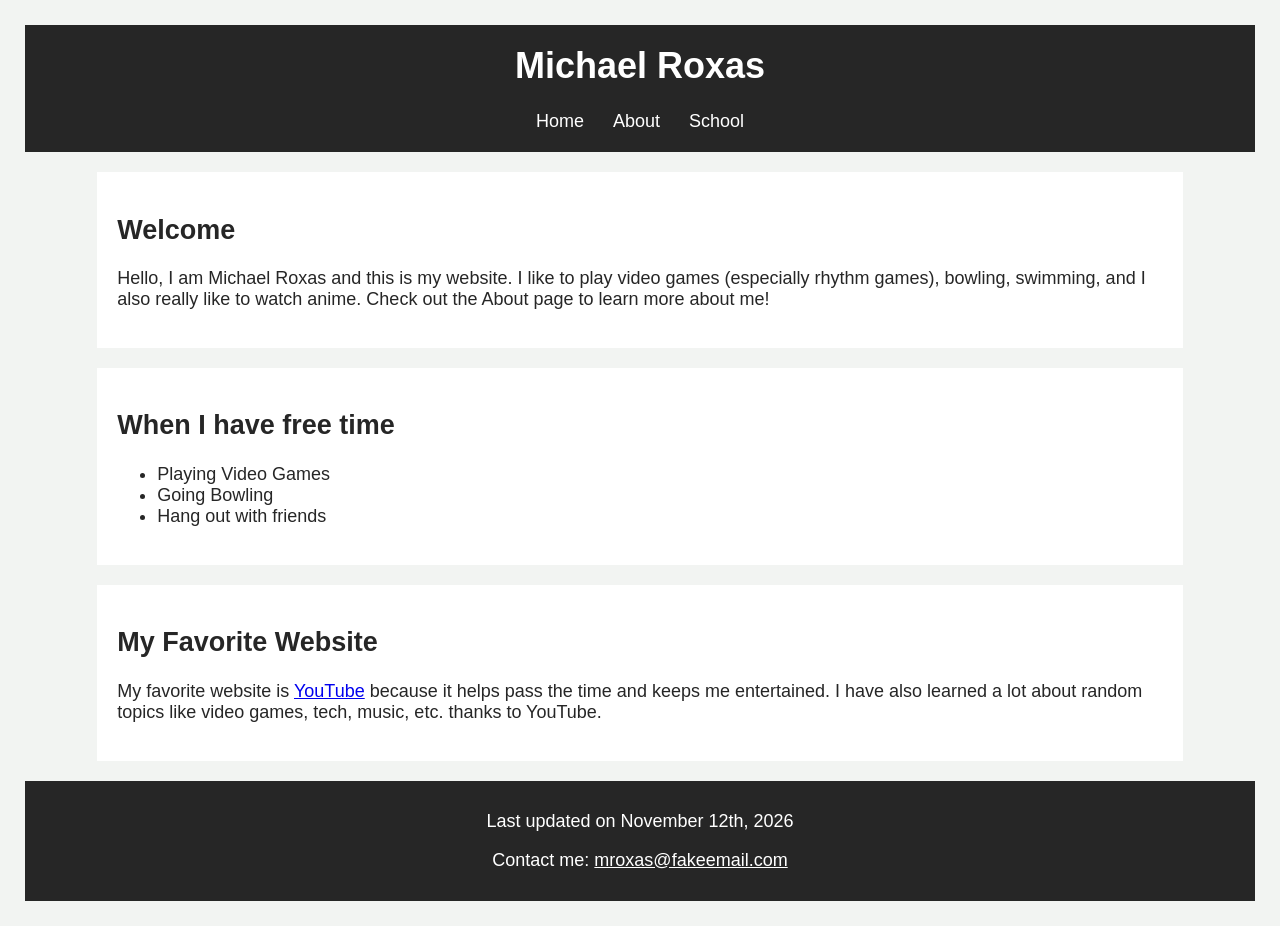
<file: index.html>
<!DOCTYPE html>
<html lang="en">
  <head>
    <meta charset="utf-8">
    <title>Michael Roxas</title>
    <link rel="stylesheet" href="styles.css">
  </head>
  <body>
    <header>
      <h1>Michael Roxas</h1>
      <nav>
        <ul>
          <li><a href="index.html">Home</a></li>
          <li><a href="about.html">About</a></li>
          <li><a href="#">School</a></li>
        </ul>
      </nav>
    </header>

    <main>
      <section>
        <h2>Welcome</h2>
        <p>
          Hello, I am Michael Roxas and this is my website. I like to play video
          games (especially rhythm games), bowling, swimming, and I also really
          like to watch anime. Check out the About page to learn more about me!
        </p>
      </section>

      <section>
        <h2>When I have free time</h2>
        <ul>
          <li>Playing Video Games</li>
          <li>Going Bowling</li>
          <li>Hang out with friends</li>
        </ul>
      </section>

      <section>
        <h2>My Favorite Website</h2>
        <p>
          My favorite website is
          <a href="https://www.youtube.com/">YouTube</a> because it helps pass the time and keeps me entertained.
          I have also learned a lot about random topics like video games, tech, music, etc. thanks to YouTube.
        </p>
      </section>
    </main>

    <footer>
      <p>Last updated on November 12th, 2026</p>
      <p>Contact me: <a href="mailto:mroxas@fakeemail.com">mroxas@fakeemail.com</a></p>
    </footer>
  </body>
</html>
</file>
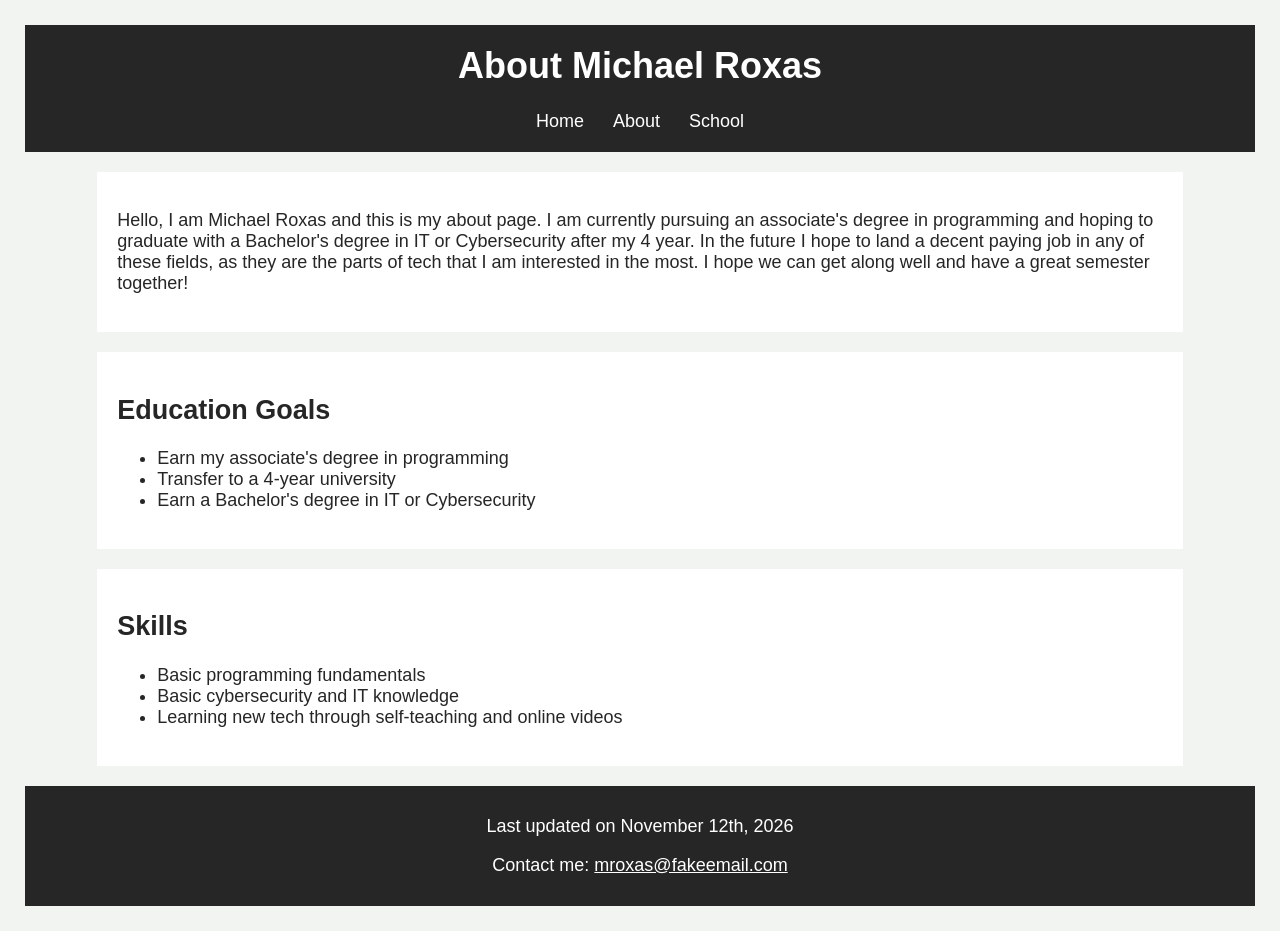
<file: about.html>
<!DOCTYPE html>
<html lang="en">
  <head>
    <meta charset="utf-8">
    <title>About Michael Roxas</title>
    <link rel="stylesheet" href="styles.css">
  </head>
  <body>
    <header>
      <h1>About Michael Roxas</h1>
      <nav>
        <ul>
          <li><a href="index.html">Home</a></li>
          <li><a href="about.html">About</a></li>
          <li><a href="#">School</a></li>
        </ul>
      </nav>
    </header>

    <main>
      <section>
        <p>
          Hello, I am Michael Roxas and this is my about page. I am currently
          pursuing an associate's degree in programming and hoping to graduate
          with a Bachelor's degree in IT or Cybersecurity after my 4 year. In the
          future I hope to land a decent paying job in any of these fields, as
          they are the parts of tech that I am interested in the most. I hope we
          can get along well and have a great semester together!
        </p>
      </section>

      <section>
        <h2>Education Goals</h2>
        <ul>
          <li>Earn my associate's degree in programming</li>
          <li>Transfer to a 4-year university</li>
          <li>Earn a Bachelor's degree in IT or Cybersecurity</li>
        </ul>
      </section>

      <section>
        <h2>Skills</h2>
        <ul>
          <li>Basic programming fundamentals</li>
          <li>Basic cybersecurity and IT knowledge</li>
          <li>Learning new tech through self-teaching and online videos</li>
        </ul>
      </section>
    </main>

    <footer>
      <p>Last updated on November 12th, 2026</p>
      <p>Contact me: <a href="mailto:mroxas@fakeemail.com">mroxas@fakeemail.com</a></p>
    </footer>
  </body>
</html>
</file>
<file: styles.css>
/* Body */
body {
  font-family: Calibri, Helvetica, sans-serif;
  font-size: 18px;
  color: #262626;
  background-color: #f2f4f2;
  padding: 25px;
  margin: 0;
}

/* Header */
header {
  background-color: #262626;
  color: #ffffff;
  padding: 20px;
  text-align: center;
}

/* Main heading */
h1 {
  font-size: 2em;
  color: #ffffff;
  margin-top: 0;
}

/* Navigation list */
nav ul {
  list-style-type: none;
  padding: 0;
  margin: 15px 0 0;
}

nav ul li {
  display: inline;
  margin: 0 12px;
}

nav a {
  color: #ffffff;
  text-decoration: none;
}

/* Sections */
section {
  background-color: #ffffff;
  width: 85%;
  margin: 20px auto;
  padding: 20px;
}

/* Footer */
footer {
  background-color: #262626;
  color: #ffffff;
  text-align: center;
  padding: 12px;
  margin-top: 20px;
}

footer a {
  color: #ffffff;
}
</file>
